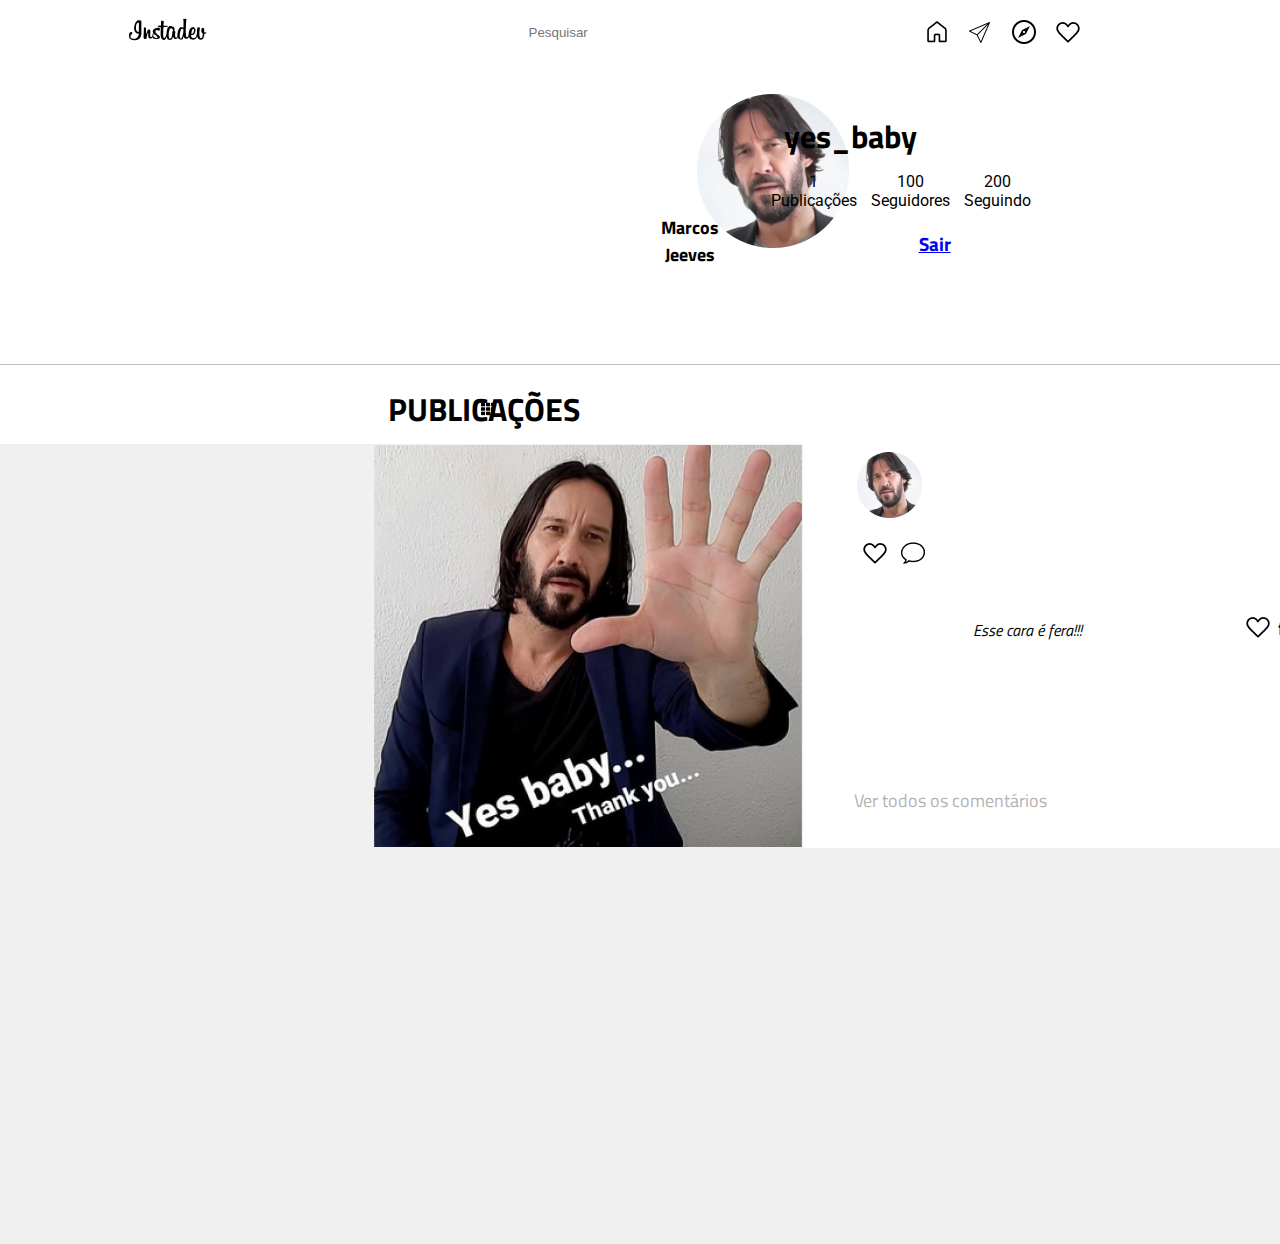
<file: index.html>
<!DOCTYPE html>
<html>
    <head>
        <meta charset="UTF-8">
        <title>Perfil InstaDev</title>
        <link rel="stylesheet" href="css/style.css">
    </head>
    <body>
        <header class="topo">
            <div class="content flex-center-bt">
                <a href="index.html">
                    <img class="instadev" src="images/Instadev.png" alt="Logo do Instadev">
                </a>
                <input class="search " type="text" autocapitalize="none" placeholder="Pesquisar" value="">
                <div class="icones">                   
                        <img class="home" src="images/Vector (1).png" alt="">
                        <img class="plane" src="images/plane 1.png" alt="">
                        <img class="compass" src="images/compass 1.png" alt="">
                        <img class="vector"src="images/Vector.png" alt="">
                        <img class="foto"src="images/thank-you 1.png" alt="">                                            
                    <a href="#" id="menu-bars">
                        <i class="fas fa-bars"></i>
                    </a>
                </div>
            </div>
        </header>
        <main>
            <section class="banner">
                <div class="banner-position">
                    <div class="banner-content">
                        <img class="keanu" src="images/thank-you 3.png" alt="">
                        <div class="banner-text">
                                <h1>yes_baby</h1>
                                <p>1 Publicações</p>
                                <p>100 Seguidores</p>
                                <p>200 Seguindo</p>
                                <h2>Marcos Jeeves</h2>
                                <h3><a href="#">Sair</a></h3>
                                

                            </div>
                        </div>
                    </div>
            </section>
            <section class="feed"> 
                <div class="feed-content">
                    <img src="images/image 1.png" alt="">
                    <h1>Publicações</h1>
                </div>                            
            </section>
            <section class="publicacoes">
                <div class="pub-content">
                    <img src="images/Rectangle 4.png" alt="">
                    <img class="foto" src="images/thank-you 4.png" alt="">
                    <h1>Marcos Jeeves</h1>
                    <h2>Rio de Janeiro, Brazil</h2>
                    <img class="coracao" src="images/Vector.png" alt="">
                    <img class="coments" src="images/Coments.png" alt="">
                    <p>1954 curtidas</p>
                    <h3>fausto_silva</h3>
                    <i>Esse cara é fera!!!</i>
                    <img class="cora" src="images/Vector.png" alt="">
                    <sub>Ver todos os comentários</sub>
                </div>
            </section>
        </main>
    </body>
</html>
</file>
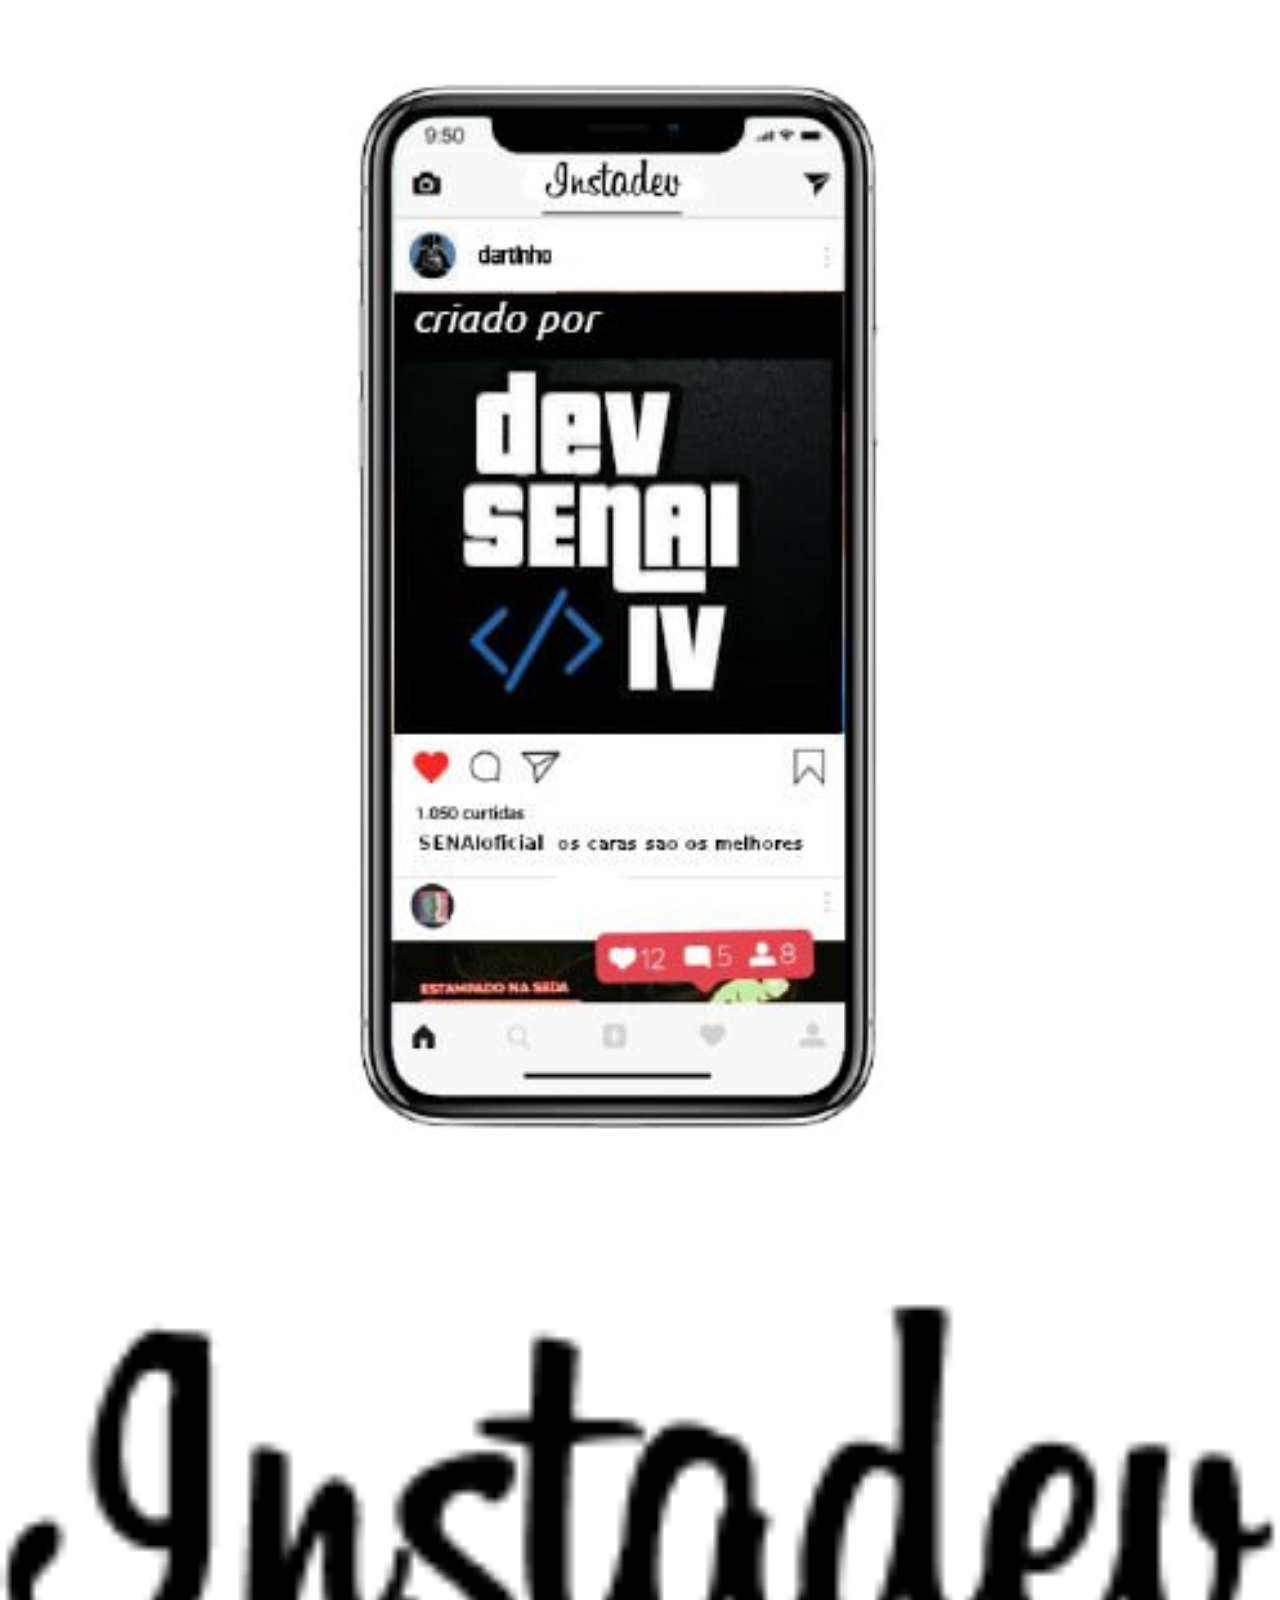
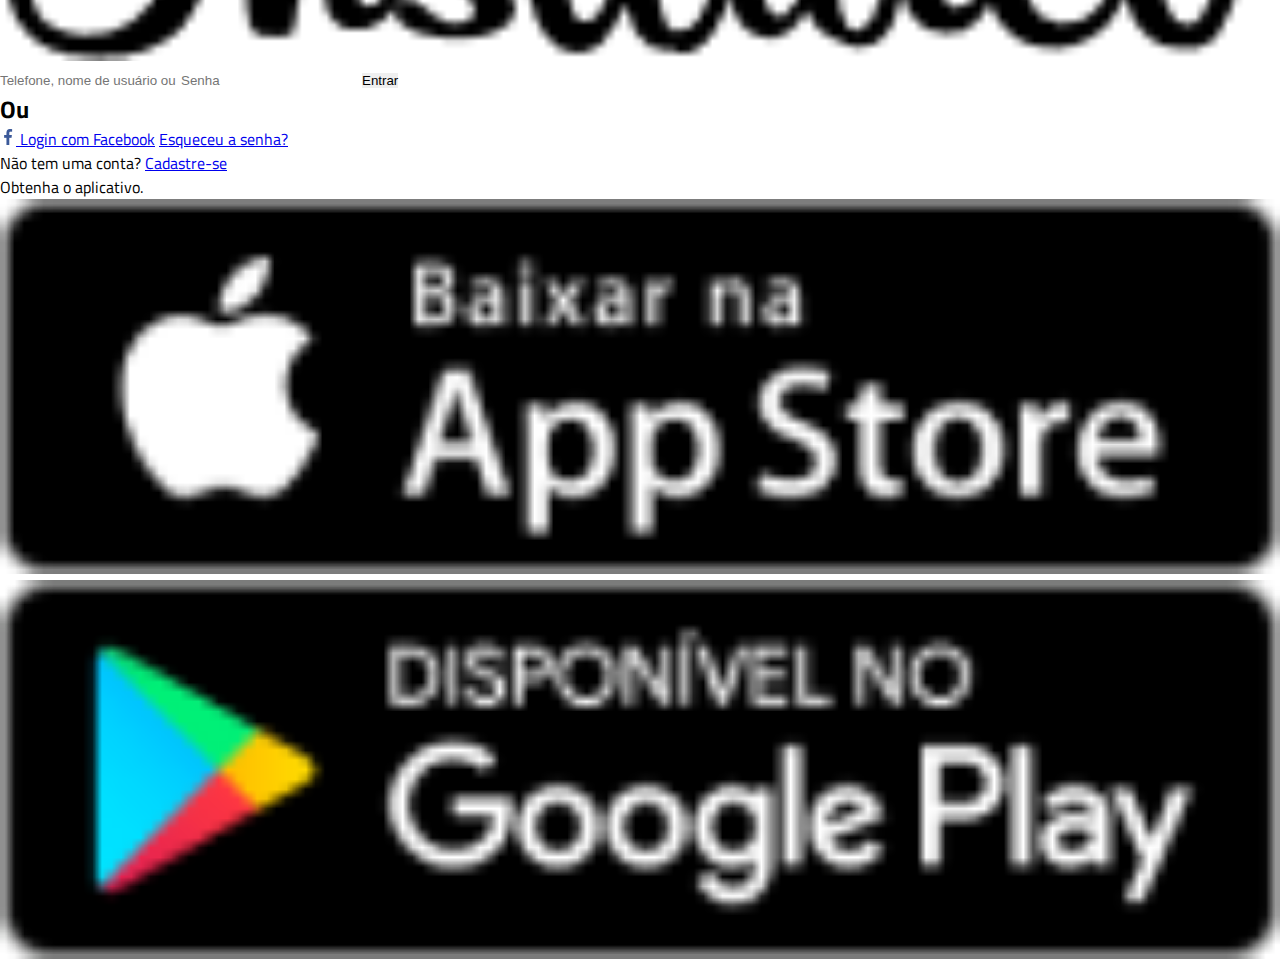
<file: insta.html>
<!DOCTYPE html>
<html lang="en">
<head>
    <meta charset='utf-8'>
    <title>Login InstaDev</title>
    <link rel="stylesheet" href="css/style.css">
    <link rel="shortcut icon" type="image-x/png" href="">
    <meta name="description" content="Conteúdo do meu site.">
	<meta name="keywords" content="palavras,separadas,por,virgula">
	<meta name="author" content="Matheus Rodrigues">
	<meta name="viewport" content="width=device-width,initial-scale=1.0,maximum-scale=1.0">
</head>
<body>
    
    <div class="contem">

        <div class="linha">
            
            <div class="marca">
                <img src="img/WhatsApp Image 2021-01-26 at 18.02.36.jpeg" alt="" class="telefone">
            </div>

            <div class="marca">

                <div class="coluna-direita texto-centro">

                    <img src="img/logo.png" alt="" class="logo-instadev">

                    <form>

                        <div class="grupo-form">

                            <input type="text" class="controle-form" placeholder="Telefone, nome de usuário ou Email">
                            
                            <input type="password" placeholder="Senha">

                            <button type="submit" class="button">Entrar</button>

                        </div><!--grupo-form-->

                        <div class="clear"></div>

                    </form>

                    <div class="line-title">
                        <div class="ln1"></div>
                        <h2>Ou</h2>
                    </div><!--line-title-->

                    <a href="#"><img src="img/facebook.png" style="width: 16px; height: 16px;"> Login com Facebook</a>

                    <a href="#">Esqueceu a senha?</a>

                    <div class="clear"></div>
                </div><!--coluna-direita-->

            </div>

            <div class="coluna-direita-login texto-centro">

                <p>Não tem uma conta? <a href="#">Cadastre-se</a></p>

                <div class="clear"></div>

            </div><!--coluna-direita-login-->

            <div class="foo">
                <p class="po">Obtenha o aplicativo.</p>
                <img class="loja" src="img/app_store 1.png " alt="Baixe o nosso aplicativo na Apple Store">
                <img class="loja1" src="img/google_play 1.png " alt="Baixe o nosso aplicativo na Google Play">

                <div class="clear"></div>
            </div><!--foo-->
            
            <div class="clear"></div>
        </div><!--linha-->

    </div><!--container-->

</body>
</html>
</file>
<file: css/style.css>
@import url('https://fonts.googleapis.com/css2?family=Titillium+Web:wght@400;700&display=swap');
@import url('https://fonts.googleapis.com/css2?family=Roboto:wght@400;700&display=swap');



:root{

    --background: #ffffff;
    --red: #C20000;
    --blue: #001F70;
    --gradient: linear-gradient(180deg, #000000 0%, rgba(83, 83, 83, 0.577381) 25%, rgba(196, 196, 196, 0) 87.5%);

    --font: 'Titillium Web', sans-serif;
}

*{
    margin: 0;
    padding: 0;
    border: 0;
    box-sizing: border-box;
}
body{
    font-family: var( --font );
    font-size: 16px;
    background-color: var( --background );
}
img{
    width: 100%;
}
.topo{
    width: 100%;
    height: 4em;
    
}
.content{
    width: 80%;
    height: 100%;
    max-width: 75em;
    margin: auto;
    
    
}
.flex-center-bt{
    display: flex;
    align-items: center;
    justify-content: space-between;
}


.menu{
    width: 100%;
    max-width: 7em;
    
}
.icones{
    list-style-type: none;
    display: flex;
    align-items: center;
    justify-content: space-between;
    position: relative;
    right: 20px;    
}
.home{
    position: relative;
    right: 80px;
}
.plane{
    position: relative;
    right: 60px;
}
.compass{
    position: relative;
    right: 40px;
}
.vector{
    position: relative;
    right: 20px;
}
.foto{
    position: relative;
    right: 0px;
}*/


#menu-bars{
    display: none;
}
.banner{
    width: 100%;
    height: 300px;
    align-items: center;
    background-color: rgb(255, 255, 255);
    justify-items: center;
    
    
}
.banner img{
    width: auto;
    height: auto;
    margin-right: 100px;
    margin-top: 30px;
}
.banner-text{
    width: 50%;
    height: 50%;
    display: flex;
    align-items: center;
    justify-content: space-between;
    color: rgb(0, 0, 0);
    text-align: center;
    margin: auto;
       
}
.keanu{
    position: relative;
    left: 370px;
}
.banner-text h1{
    font-size: 2em;
    justify-content: space-between;
    position: relative;
    bottom: 150px;
    left: 300px;
    
       
}
.banner-text p{
    font-size: 1em;
    font-family: 'Roboto', sans-serif;
    margin-top: 10px;
    margin-left: 14px;
    color: black;
    position: relative;
    bottom: 100px;
    left: 140px;
    
    
}
.banner-text h2{
    font-size: 1.1em;
    margin-top: 10px;
    margin-left: 10;
    position: relative;
    right: 230px;
    bottom: 50px;
   
}
.banner-text h3{
    position: relative;
    bottom: 42px;
    right: 30px;
    color: rgb(46, 221, 252);
}

.feed{
    width: 100%;
    height: 5em;
    border-top: 1px solid rgba(156, 156, 156, 0.664);
    
}
.feed-content{
    display: flex;
    align-items: center;
    justify-content: space-between;
    
    
}
.feed h1{
    text-transform: uppercase;
    position: relative;
    right: 700px;
    top: 20px;
}
.feed img{
    max-width: 1em;
    position: relative;
    left: 480px;
    top: 20px;
}
.publicacoes{
    width: 100%;
    height: 800px;
    align-items: center;
    background-color: rgb(240, 240, 240);
    justify-items: center;
}
.pub-content{
    width: 934px;
    height: 404px;
    align-items: center;
    background-color: rgb(255, 255, 255);
    justify-items: center;
    position: relative;
    left: 200px;

}
.pub-content img{
    width: auto;
    height: auto;
}
.foto{
    bottom: 330px;
    left: 50px;
}
.pub-content h1{
    font-size: medium;
    position: relative;
    left: 570px;
    bottom: 390px;
}
.pub-content h2{
    font-size: medium;
    position: relative;
    left: 570px;
    bottom: 390px;
}
.coracao{
    position: relative;
    left: 490px;
    bottom: 360px;
}
.coments{
    position: relative;
    left: 500px;
    bottom: 360px;
}
.pub-content p{
    position: relative;
    left: 490px;
    bottom: 360px;
}
.pub-content h3{
    position: relative;
    left: 490px;
    bottom: 340px;
}
.pub-content i{
    position: relative;
    left: 600px;
    bottom: 367px;
}
.cora{
    position: relative;
    left: 760px;
    bottom: 365px;
}
.pub-content sub{
    position: relative;
    left: 340px;
    bottom: 200px;
    font-size: large;
    color: #b3b3b3;
}
</file>
